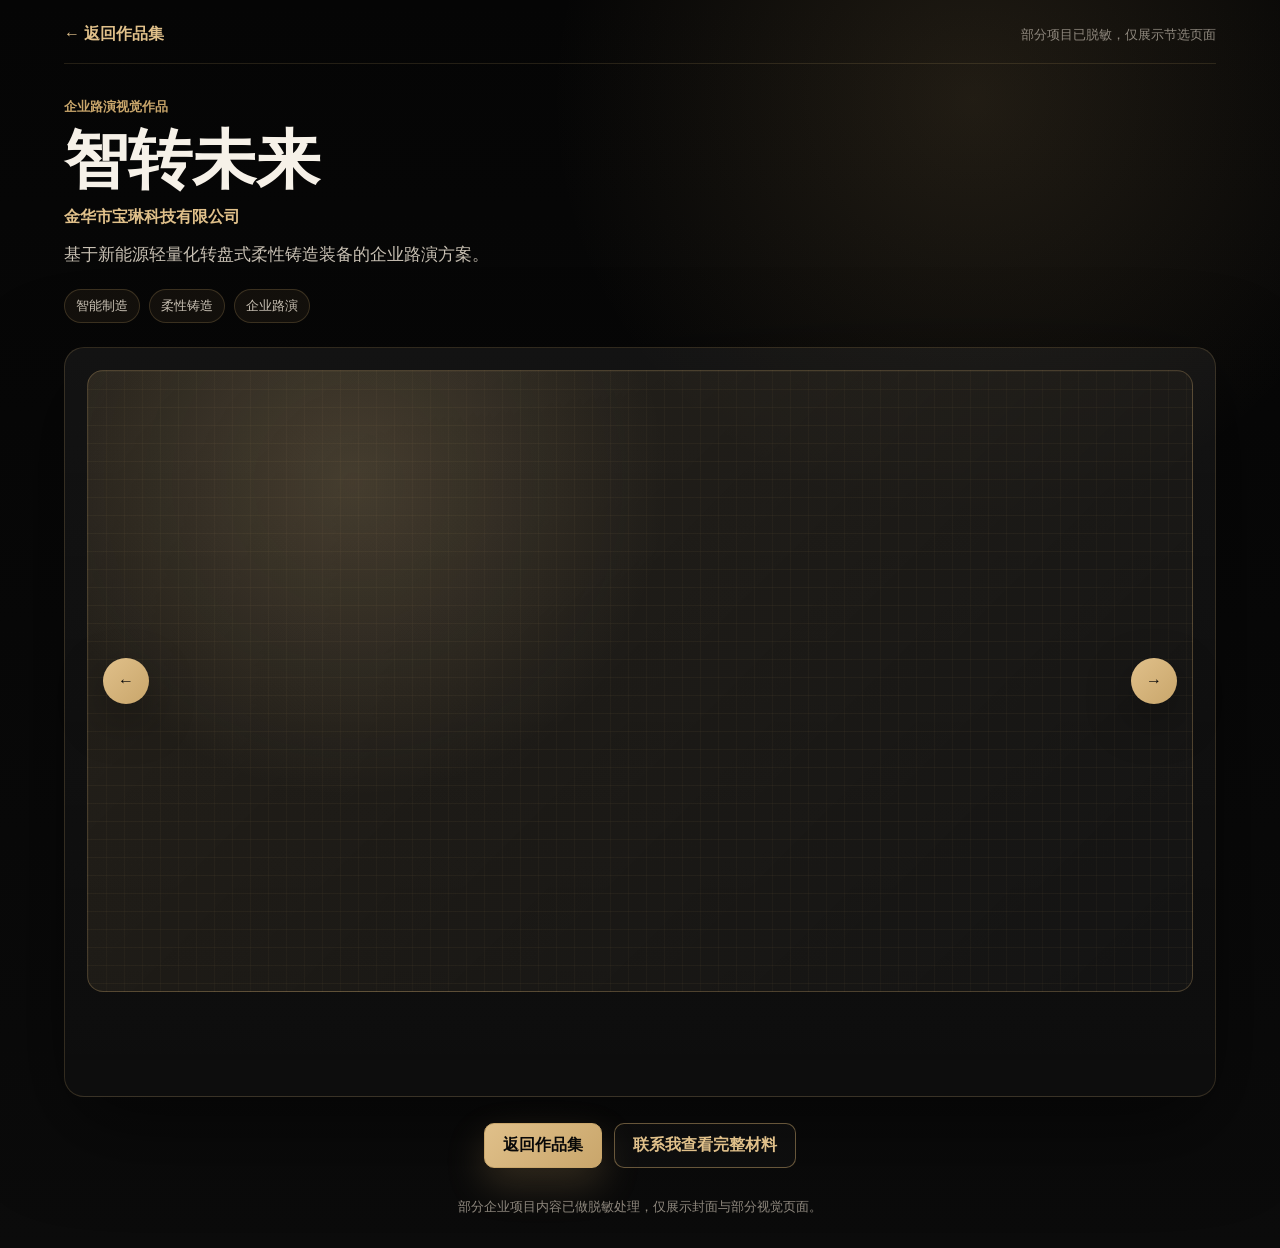
<file: ppt-baolin.html>
<!DOCTYPE html>
<html lang="zh-CN">
<head>
  <meta charset="UTF-8">
  <meta name="viewport" content="width=device-width, initial-scale=1.0">
  <title>智转未来｜企业路演视觉作品</title>
  <link rel="stylesheet" href="ppt-viewer.css">
</head>
<body>
  <div class="ppt-page">
    <header class="ppt-header"><a class="back-link" href="index.html?return=more#more">← 返回作品集</a><span class="ppt-header-note">部分项目已脱敏，仅展示节选页面</span></header>
    <main class="ppt-main">
      <section class="ppt-hero"><p class="eyebrow">企业路演视觉作品</p><h1 data-project-title></h1><p class="ppt-company" data-project-company></p><p class="ppt-description" data-project-description></p><div class="ppt-tags" data-project-tags></div></section>
      <section class="viewer-shell" aria-label="PPT 节选浏览器"><div class="viewer-stage"><button class="viewer-arrow prev" type="button" data-prev aria-label="上一页">←</button><div class="slide-frame"></div><button class="viewer-arrow next" type="button" data-next aria-label="下一页">→</button></div><div class="viewer-meta"><strong class="slide-count"></strong><p class="slide-caption"></p></div><div class="thumb-strip" aria-label="缩略图导航"></div></section>
      <div class="ppt-actions"><a class="btn btn-secondary" href="index.html?return=more#more">返回作品集</a><a class="btn btn-primary" href="index.html#contact">联系我查看完整材料</a></div>
    </main>
    <footer class="ppt-footer">部分企业项目内容已做脱敏处理，仅展示封面与部分视觉页面。</footer>
  </div>
  <script>
    window.pptProject = {
      title: "智转未来",
      company: "金华市宝琳科技有限公司",
      description: "基于新能源轻量化转盘式柔性铸造装备的企业路演方案。",
      tags: ["智能制造", "柔性铸造", "企业路演"],
      slides: []
    };
  </script>
  <script src="ppt-viewer.js"></script>
</body>
</html>
</file>
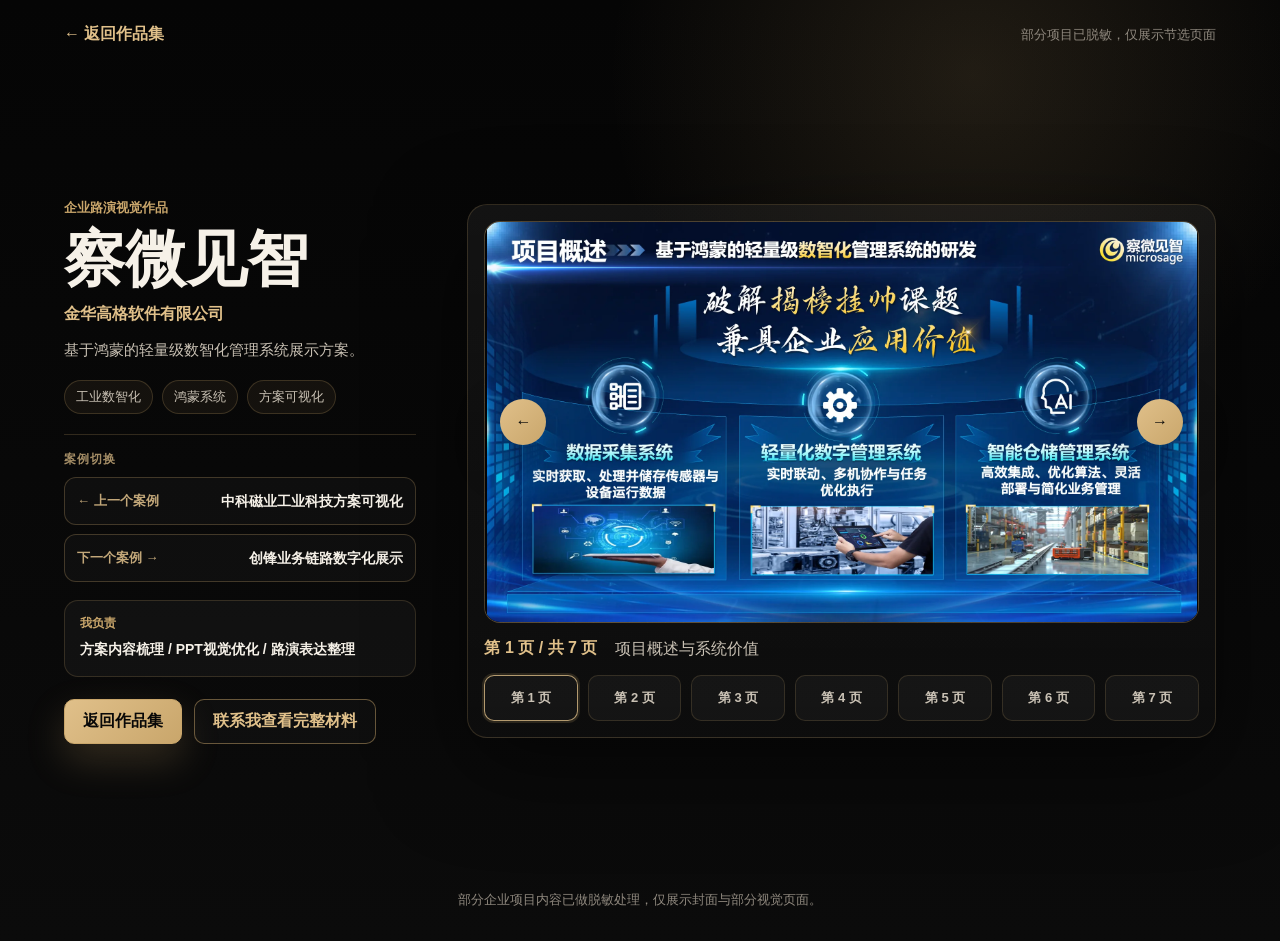
<file: ppt-chaweijianzhi.html>
<!DOCTYPE html>
<html lang="zh-CN">
<head>
  <meta charset="UTF-8">
  <meta name="viewport" content="width=device-width, initial-scale=1.0">
  <title>察微见智｜企业路演视觉作品</title>
  <link rel="stylesheet" href="ppt-viewer.css?v=20260625-mobile-fix-3">
</head>
<body>
  <div class="ppt-page">
    <header class="ppt-header">
      <a class="back-link" href="index.html?return=more#more">← 返回作品集</a>
      <span class="ppt-header-note">部分项目已脱敏，仅展示节选页面</span>
    </header>
    <main class="ppt-main ppt-main-compact">
      <section class="ppt-detail-layout">
        <aside class="ppt-info-panel">
          <p class="eyebrow">企业路演视觉作品</p>
          <h1 data-project-title></h1>
          <p class="ppt-company" data-project-company></p>
          <p class="ppt-description" data-project-description></p>
          <div class="ppt-tags" data-project-tags></div>
          <div class="ppt-role">
            <span>我负责</span>
            <p data-project-role></p>
          </div>
          <div class="ppt-actions">
            <a class="btn btn-secondary" href="index.html?return=more#more">返回作品集</a>
            <a class="btn btn-primary" href="index.html#contact">联系我查看完整材料</a>
          </div>
        </aside>
        <section class="viewer-shell" aria-label="PPT 节选浏览器">
          <div class="viewer-stage">
            <button class="viewer-arrow prev" type="button" data-prev aria-label="上一页">←</button>
            <div class="slide-frame"></div>
            <button class="viewer-arrow next" type="button" data-next aria-label="下一页">→</button>
          </div>
          <div class="viewer-meta">
            <strong class="slide-count"></strong>
            <p class="slide-caption"></p>
          </div>
          <div class="thumb-strip" aria-label="缩略图导航"></div>
        </section>
      </section>
    </main>
    <footer class="ppt-footer">部分企业项目内容已做脱敏处理，仅展示封面与部分视觉页面。</footer>
  </div>
  <script>
    window.pptProject = {
      title: "察微见智",
      company: "金华高格软件有限公司",
      description: "基于鸿蒙的轻量级数智化管理系统展示方案。",
      tags: ["工业数智化", "鸿蒙系统", "方案可视化"],
      role: "方案内容梳理 / PPT视觉优化 / 路演表达整理",
      slides: [
        { type: "image", image: "assets/ppt-chaweijianzhi-01.webp", caption: "项目概述与系统价值" },
        { type: "video", video: "assets/ppt-chaweijianzhi-02.mp4", caption: "典型场景与业务流程" },
        { type: "video", video: "assets/ppt-chaweijianzhi-03.mp4", caption: "数据采集系统与边缘中枢" },
        { type: "video", video: "assets/ppt-chaweijianzhi-04.mp4", caption: "轻量化数字管理系统" },
        { type: "video", video: "assets/ppt-chaweijianzhi-05.mp4", caption: "AI 仓储算法与路径优化" },
        { type: "video", video: "assets/ppt-chaweijianzhi-06.mp4", caption: "边缘计算与实时智控" },
        { type: "video", video: "assets/ppt-chaweijianzhi-07.mp4", caption: "智能路径优化与多路径决策" }
      ]
    };
  </script>
  <script src="ppt-viewer.js?v=20260625-mobile-fix-3"></script>
</body>
</html>
</file>
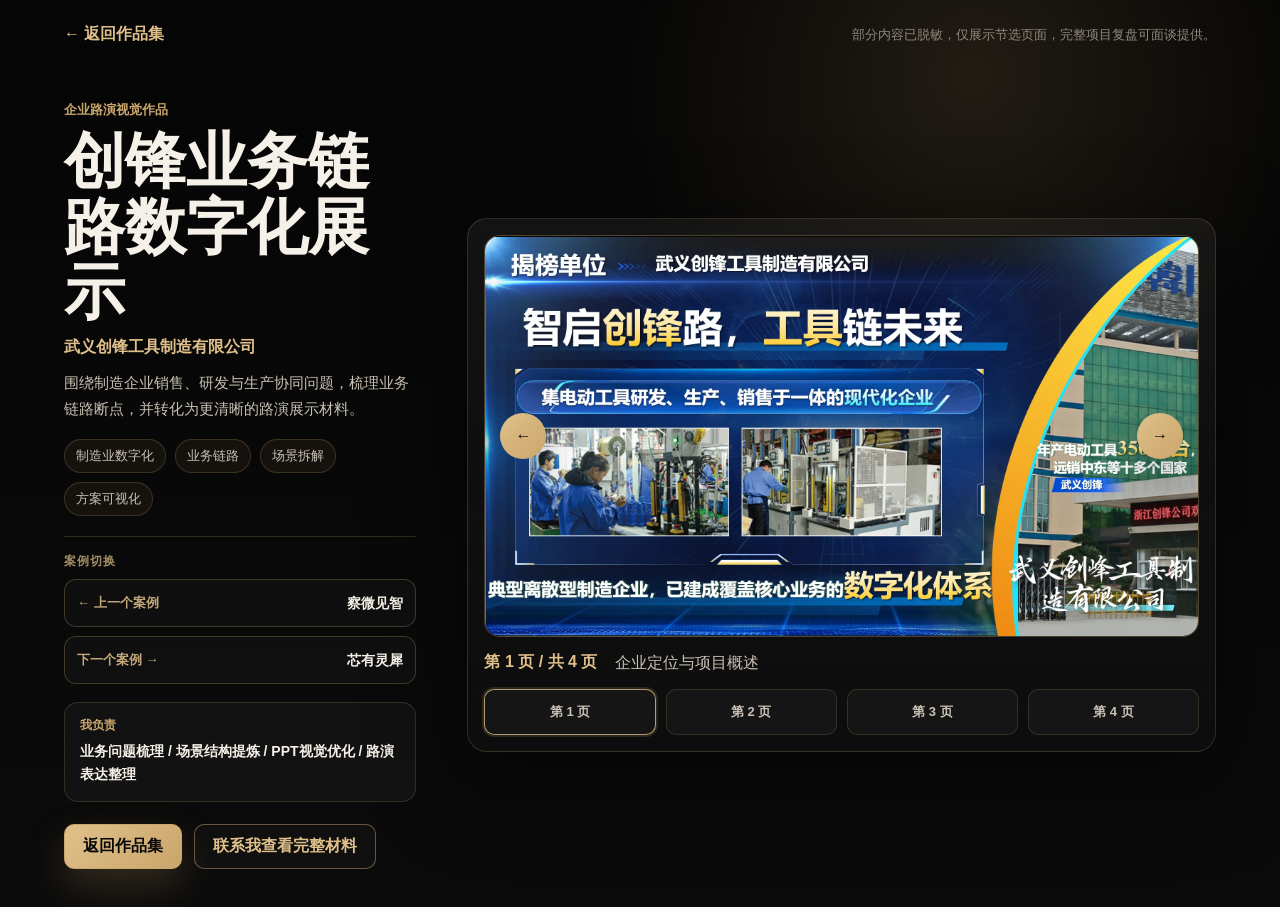
<file: ppt-chuangfeng.html>
<!DOCTYPE html>
<html lang="zh-CN">
<head>
  <meta charset="UTF-8">
  <meta name="viewport" content="width=device-width, initial-scale=1.0">
  <title>创锋业务链路数字化展示｜企业路演视觉作品</title>
  <link rel="stylesheet" href="ppt-viewer.css?v=20260625-mobile-fix-3">
</head>
<body>
  <div class="ppt-page">
    <header class="ppt-header">
      <a class="back-link" href="index.html?return=more#more">← 返回作品集</a>
      <span class="ppt-header-note">部分内容已脱敏，仅展示节选页面，完整项目复盘可面谈提供。</span>
    </header>
    <main class="ppt-main ppt-main-compact">
      <section class="ppt-detail-layout">
        <aside class="ppt-info-panel">
          <p class="eyebrow">企业路演视觉作品</p>
          <h1 data-project-title></h1>
          <p class="ppt-company" data-project-company></p>
          <p class="ppt-description" data-project-description></p>
          <div class="ppt-tags" data-project-tags></div>
          <div class="ppt-role">
            <span>我负责</span>
            <p data-project-role></p>
          </div>
          <div class="ppt-actions">
            <a class="btn btn-secondary" href="index.html?return=more#more">返回作品集</a>
            <a class="btn btn-primary" href="index.html#contact">联系我查看完整材料</a>
          </div>
        </aside>
        <section class="viewer-shell" aria-label="PPT 节选浏览器">
          <div class="viewer-stage">
            <button class="viewer-arrow prev" type="button" data-prev aria-label="上一页">←</button>
            <div class="slide-frame"></div>
            <button class="viewer-arrow next" type="button" data-next aria-label="下一页">→</button>
          </div>
          <div class="viewer-meta">
            <strong class="slide-count"></strong>
            <p class="slide-caption"></p>
          </div>
          <div class="thumb-strip" aria-label="缩略图导航"></div>
        </section>
      </section>
    </main>
  </div>
  <script>
    window.pptProject = {
      title: "创锋业务链路数字化展示",
      company: "武义创锋工具制造有限公司",
      description: "围绕制造企业销售、研发与生产协同问题，梳理业务链路断点，并转化为更清晰的路演展示材料。",
      tags: ["制造业数字化", "业务链路", "场景拆解", "方案可视化"],
      role: "业务问题梳理 / 场景结构提炼 / PPT视觉优化 / 路演表达整理",
      slides: [
        { type: "image", image: "assets/ppt-chuangfeng-01.webp", caption: "企业定位与项目概述" },
        { type: "image", image: "assets/ppt-chuangfeng-03.webp", caption: "行业背景与数据要素链路" },
        { type: "image", image: "assets/ppt-chuangfeng-04.webp", caption: "销售、研发、生产协同断点梳理" },
        { type: "image", image: "assets/ppt-chuangfeng-05.webp", caption: "数据要素应用场景提炼" }
      ]
    };
  </script>
  <script src="ppt-viewer.js?v=20260625-mobile-fix-3"></script>
</body>
</html>
</file>
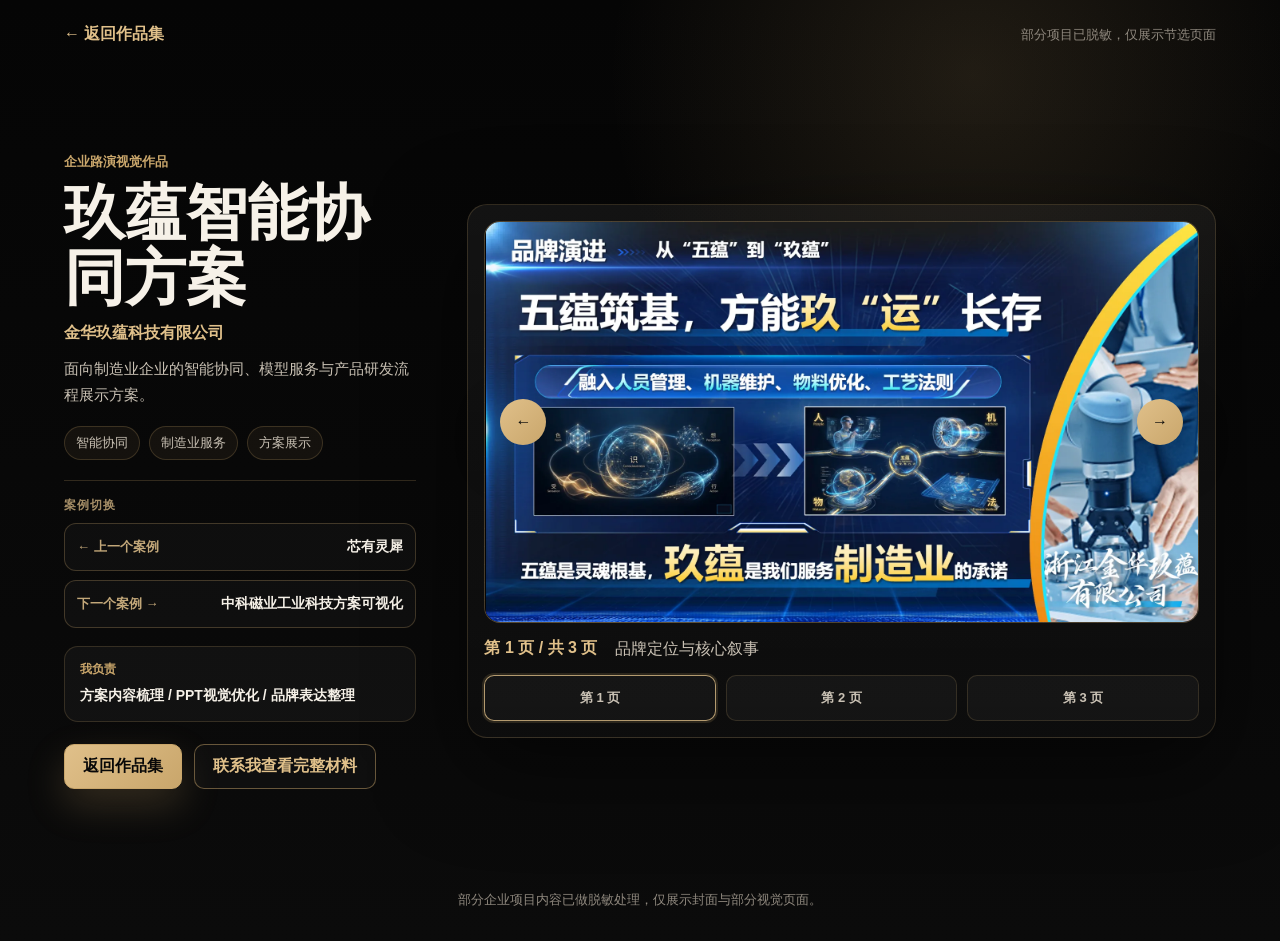
<file: ppt-jiuyun.html>
<!DOCTYPE html>
<html lang="zh-CN">
<head>
  <meta charset="UTF-8">
  <meta name="viewport" content="width=device-width, initial-scale=1.0">
  <title>玖蕴智能协同方案｜企业路演视觉作品</title>
  <link rel="stylesheet" href="ppt-viewer.css?v=20260625-mobile-fix-3">
</head>
<body>
  <div class="ppt-page">
    <header class="ppt-header">
      <a class="back-link" href="index.html?return=more#more">← 返回作品集</a>
      <span class="ppt-header-note">部分项目已脱敏，仅展示节选页面</span>
    </header>
    <main class="ppt-main ppt-main-compact">
      <section class="ppt-detail-layout">
        <aside class="ppt-info-panel">
          <p class="eyebrow">企业路演视觉作品</p>
          <h1 data-project-title></h1>
          <p class="ppt-company" data-project-company></p>
          <p class="ppt-description" data-project-description></p>
          <div class="ppt-tags" data-project-tags></div>
          <div class="ppt-role">
            <span>我负责</span>
            <p data-project-role></p>
          </div>
          <div class="ppt-actions">
            <a class="btn btn-secondary" href="index.html?return=more#more">返回作品集</a>
            <a class="btn btn-primary" href="index.html#contact">联系我查看完整材料</a>
          </div>
        </aside>
        <section class="viewer-shell" aria-label="PPT 节选浏览器">
          <div class="viewer-stage">
            <button class="viewer-arrow prev" type="button" data-prev aria-label="上一页">←</button>
            <div class="slide-frame"></div>
            <button class="viewer-arrow next" type="button" data-next aria-label="下一页">→</button>
          </div>
          <div class="viewer-meta">
            <strong class="slide-count"></strong>
            <p class="slide-caption"></p>
          </div>
          <div class="thumb-strip" aria-label="缩略图导航"></div>
        </section>
      </section>
    </main>
    <footer class="ppt-footer">部分企业项目内容已做脱敏处理，仅展示封面与部分视觉页面。</footer>
  </div>
  <script>
    window.pptProject = {
      title: "玖蕴智能协同方案",
      company: "金华玖蕴科技有限公司",
      description: "面向制造业企业的智能协同、模型服务与产品研发流程展示方案。",
      tags: ["智能协同", "制造业服务", "方案展示"],
      role: "方案内容梳理 / PPT视觉优化 / 品牌表达整理",
      slides: [
        { type: "image", image: "assets/ppt-jiuyun-01.webp", caption: "品牌定位与核心叙事" },
        { type: "image", image: "assets/ppt-jiuyun-02.webp", caption: "垂直模型与智能制造逻辑" },
        { type: "video", video: "assets/ppt-jiuyun-03.mp4", caption: "产品研发流程动态演示" }
      ]
    };
  </script>
  <script src="ppt-viewer.js?v=20260625-mobile-fix-3"></script>
  <script>
    (() => {
      const hideUnavailableBaolinLink = () => {
        document.querySelectorAll('.ppt-case-nav-link[href="ppt-baolin.html"]').forEach((link) => {
          link.hidden = true;
        });
      };
      hideUnavailableBaolinLink();
      window.setTimeout(hideUnavailableBaolinLink, 120);
    })();
  </script>
</body>
</html>
</file>
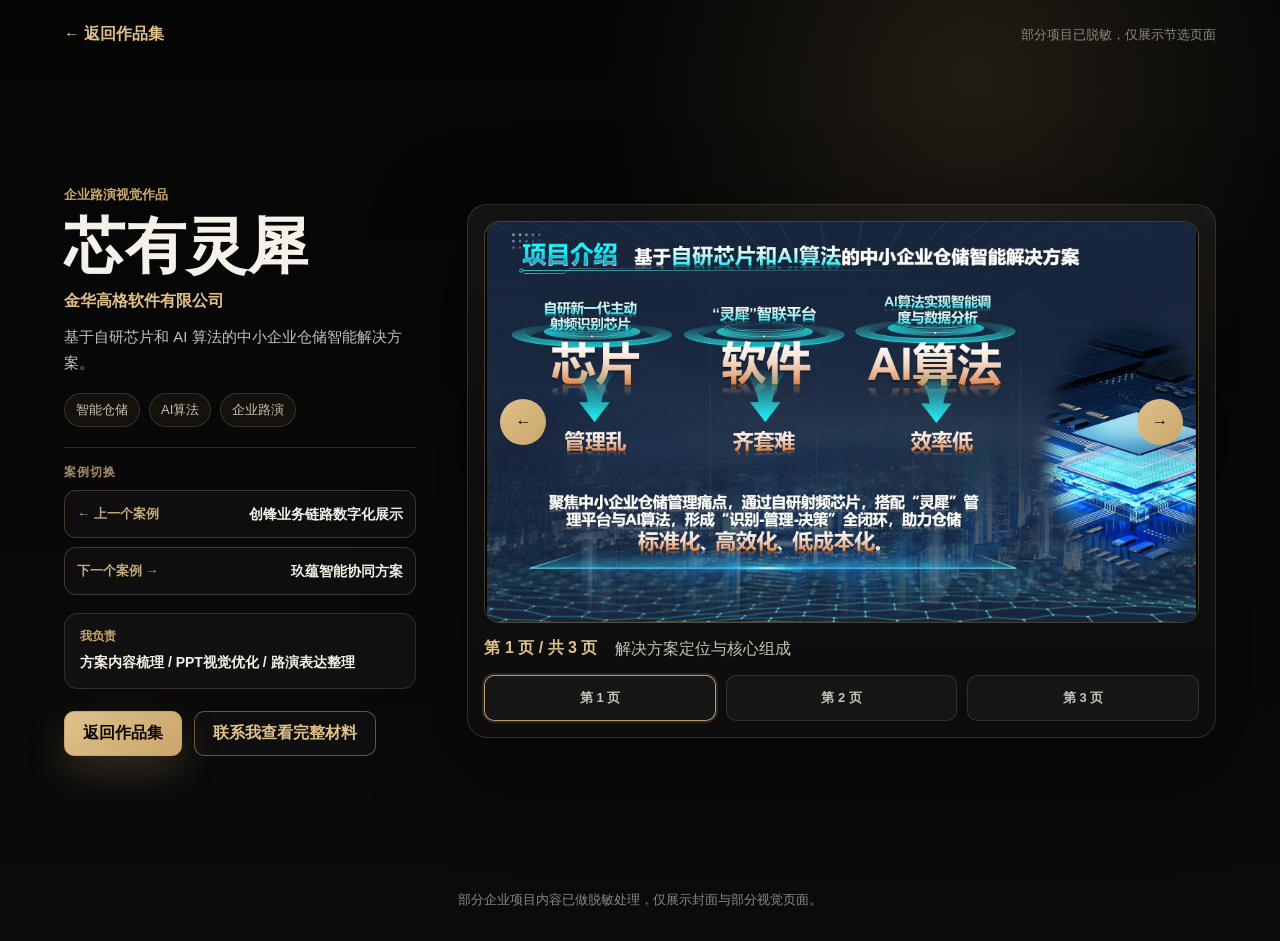
<file: ppt-xinyoulingxi.html>
<!DOCTYPE html>
<html lang="zh-CN">
<head>
  <meta charset="UTF-8">
  <meta name="viewport" content="width=device-width, initial-scale=1.0">
  <title>芯有灵犀｜企业路演视觉作品</title>
  <link rel="stylesheet" href="ppt-viewer.css?v=20260625-mobile-fix-3">
</head>
<body>
  <div class="ppt-page">
    <header class="ppt-header">
      <a class="back-link" href="index.html?return=more#more">← 返回作品集</a>
      <span class="ppt-header-note">部分项目已脱敏，仅展示节选页面</span>
    </header>
    <main class="ppt-main ppt-main-compact">
      <section class="ppt-detail-layout">
        <aside class="ppt-info-panel">
          <p class="eyebrow">企业路演视觉作品</p>
          <h1 data-project-title></h1>
          <p class="ppt-company" data-project-company></p>
          <p class="ppt-description" data-project-description></p>
          <div class="ppt-tags" data-project-tags></div>
          <div class="ppt-role">
            <span>我负责</span>
            <p data-project-role></p>
          </div>
          <div class="ppt-actions">
            <a class="btn btn-secondary" href="index.html?return=more#more">返回作品集</a>
            <a class="btn btn-primary" href="index.html#contact">联系我查看完整材料</a>
          </div>
        </aside>
        <section class="viewer-shell" aria-label="PPT 节选浏览器">
          <div class="viewer-stage">
            <button class="viewer-arrow prev" type="button" data-prev aria-label="上一页">←</button>
            <div class="slide-frame"></div>
            <button class="viewer-arrow next" type="button" data-next aria-label="下一页">→</button>
          </div>
          <div class="viewer-meta">
            <strong class="slide-count"></strong>
            <p class="slide-caption"></p>
          </div>
          <div class="thumb-strip" aria-label="缩略图导航"></div>
        </section>
      </section>
    </main>
    <footer class="ppt-footer">部分企业项目内容已做脱敏处理，仅展示封面与部分视觉页面。</footer>
  </div>
  <script>
    window.pptProject = {
      title: "芯有灵犀",
      company: "金华高格软件有限公司",
      description: "基于自研芯片和 AI 算法的中小企业仓储智能解决方案。",
      tags: ["智能仓储", "AI算法", "企业路演"],
      role: "方案内容梳理 / PPT视觉优化 / 路演表达整理",
      slides: [
        { image: "assets/ppt-xinyoulingxi-01.webp", caption: "解决方案定位与核心组成" },
        { image: "assets/ppt-xinyoulingxi-02.webp", caption: "中小企业仓储管理痛点" },
        { image: "assets/ppt-xinyoulingxi-03.webp", caption: "服务范围与商业化路径" }
      ]
    };
  </script>
  <script src="ppt-viewer.js?v=20260625-mobile-fix-3"></script>
</body>
</html>
</file>
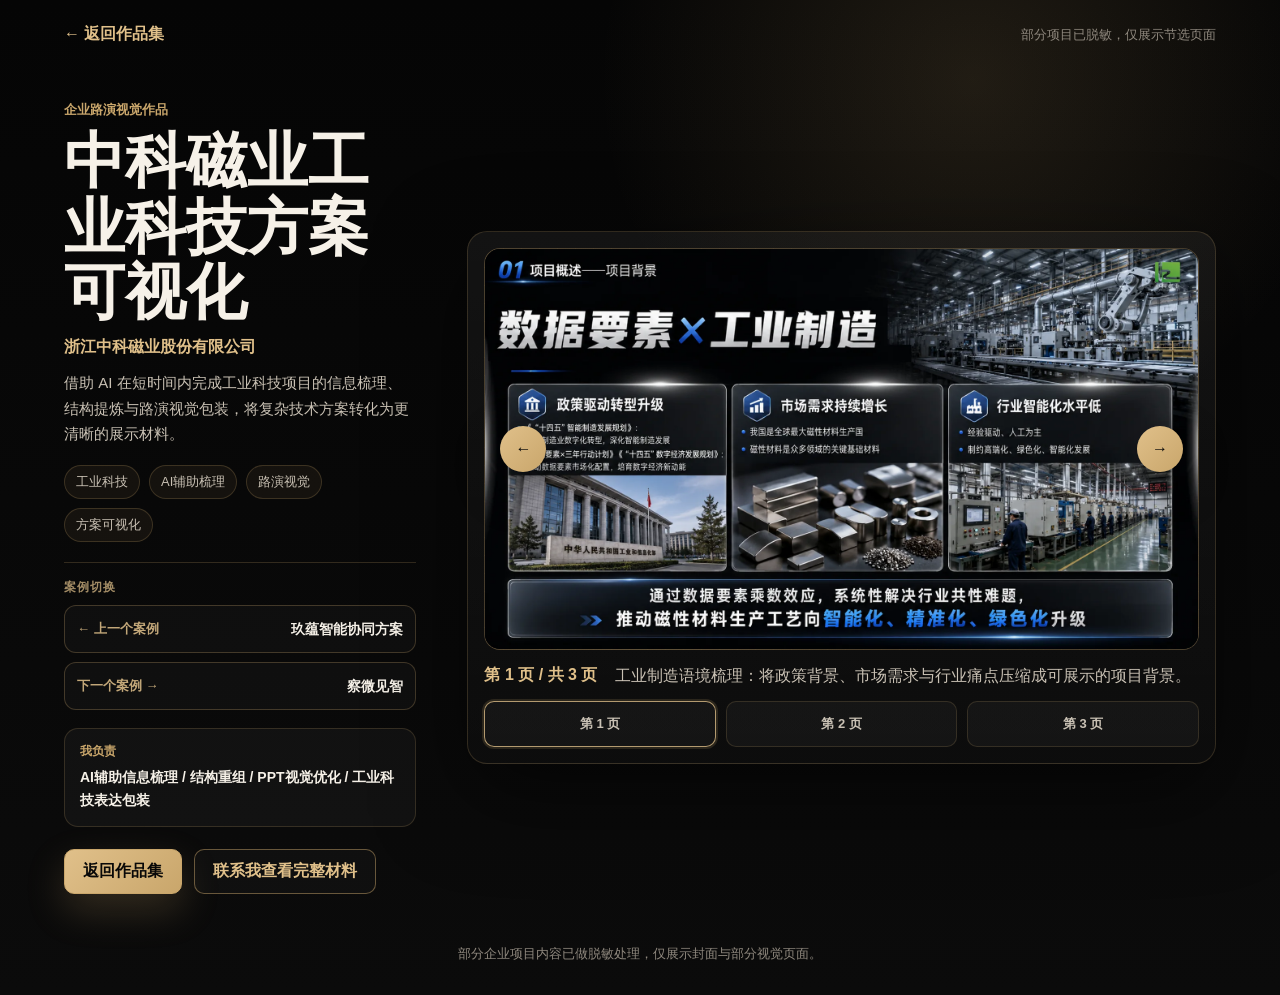
<file: ppt-zhongke.html>
<!DOCTYPE html>
<html lang="zh-CN">
<head>
  <meta charset="UTF-8">
  <meta name="viewport" content="width=device-width, initial-scale=1.0">
  <title>中科磁业工业科技方案可视化｜企业路演视觉作品</title>
  <link rel="stylesheet" href="ppt-viewer.css?v=20260625-mobile-fix-3">
</head>
<body>
  <div class="ppt-page">
    <header class="ppt-header">
      <a class="back-link" href="index.html?return=more#more">← 返回作品集</a>
      <span class="ppt-header-note">部分项目已脱敏，仅展示节选页面</span>
    </header>
    <main class="ppt-main ppt-main-compact">
      <section class="ppt-detail-layout">
        <aside class="ppt-info-panel">
          <p class="eyebrow">企业路演视觉作品</p>
          <h1 data-project-title></h1>
          <p class="ppt-company" data-project-company></p>
          <p class="ppt-description" data-project-description></p>
          <div class="ppt-tags" data-project-tags></div>
          <div class="ppt-role">
            <span>我负责</span>
            <p data-project-role></p>
          </div>
          <div class="ppt-actions">
            <a class="btn btn-secondary" href="index.html?return=more#more">返回作品集</a>
            <a class="btn btn-primary" href="index.html#contact">联系我查看完整材料</a>
          </div>
        </aside>
        <section class="viewer-shell" aria-label="PPT 节选浏览器">
          <div class="viewer-stage">
            <button class="viewer-arrow prev" type="button" data-prev aria-label="上一页">←</button>
            <div class="slide-frame"></div>
            <button class="viewer-arrow next" type="button" data-next aria-label="下一页">→</button>
          </div>
          <div class="viewer-meta">
            <strong class="slide-count"></strong>
            <p class="slide-caption"></p>
          </div>
          <div class="thumb-strip" aria-label="缩略图导航"></div>
        </section>
      </section>
    </main>
    <footer class="ppt-footer">部分企业项目内容已做脱敏处理，仅展示封面与部分视觉页面。</footer>
  </div>
  <script>
    window.pptProject = {
      title: "中科磁业工业科技方案可视化",
      company: "浙江中科磁业股份有限公司",
      description: "借助 AI 在短时间内完成工业科技项目的信息梳理、结构提炼与路演视觉包装，将复杂技术方案转化为更清晰的展示材料。",
      tags: ["工业科技", "AI辅助梳理", "路演视觉", "方案可视化"],
      role: "AI辅助信息梳理 / 结构重组 / PPT视觉优化 / 工业科技表达包装",
      slides: [
        { type: "image", image: "assets/ppt-zhongke-01.webp", caption: "工业制造语境梳理：将政策背景、市场需求与行业痛点压缩成可展示的项目背景。" },
        { type: "image", image: "assets/ppt-zhongke-02.webp", caption: "应用场景拆解：把研发、生产、质控三类复杂场景转化为清晰的路演展示模块。" },
        { type: "image", image: "assets/ppt-zhongke-03.webp", caption: "技术架构可视化：将数据接入、算法核心与应用服务整理为分层架构，降低理解门槛。" }
      ]
    };
  </script>
  <script src="ppt-viewer.js?v=20260625-mobile-fix-3"></script>
  <script>
    (() => {
      const hideUnavailableBaolinLink = () => {
        document.querySelectorAll('.ppt-case-nav-link[href="ppt-baolin.html"]').forEach((link) => {
          link.hidden = true;
        });
      };
      hideUnavailableBaolinLink();
      window.setTimeout(hideUnavailableBaolinLink, 120);
    })();
  </script>
</body>
</html>
</file>
<file: ppt-viewer.css>
:root {
  --bg: #050505;
  --bg-2: #0b0b0b;
  --panel: rgba(255, 255, 255, 0.055);
  --text: #f6f1e8;
  --muted: #c9c1b4;
  --subtle: #8f887e;
  --gold: #c9a66b;
  --gold-light: #e0c08a;
  --line: rgba(201, 166, 107, 0.22);
  --ease: cubic-bezier(0.2, 0.8, 0.2, 1);
  color-scheme: dark;
}

* { box-sizing: border-box; }
html { scroll-behavior: smooth; }
body {
  margin: 0;
  color: var(--text);
  background:
    radial-gradient(circle at 76% 8%, rgba(201, 166, 107, 0.14), transparent 28%),
    linear-gradient(180deg, #050505 0%, #0b0b0b 100%);
  font-family: Inter, "Noto Sans SC", "Microsoft YaHei", sans-serif;
}
a { color: inherit; text-decoration: none; }
button { font: inherit; }

.ppt-page {
  min-height: 100vh;
  overflow-x: hidden;
}

.ppt-header,
.ppt-main,
.ppt-footer {
  width: min(1180px, 90vw);
  margin: 0 auto;
}

.ppt-header {
  display: flex;
  align-items: center;
  justify-content: space-between;
  gap: 16px;
  padding: 24px 0 18px;
}

.back-link {
  color: var(--gold-light);
  font-weight: 800;
}

.ppt-header-note {
  color: var(--subtle);
  font-size: 13px;
}

.ppt-hero {
  padding: 34px 0 24px;
  border-top: 1px solid rgba(201, 166, 107, 0.16);
}

.eyebrow {
  margin: 0 0 10px;
  color: var(--gold);
  font-size: 13px;
  font-weight: 900;
}

.ppt-hero h1 {
  max-width: 920px;
  margin: 0 0 12px;
  color: var(--text);
  font-family: "Noto Serif SC", "Songti SC", serif;
  font-size: clamp(36px, 5vw, 72px);
  line-height: 1.08;
}

.ppt-company {
  margin: 0 0 12px;
  color: var(--gold-light);
  font-weight: 800;
}

.ppt-description {
  max-width: 760px;
  margin: 0;
  color: var(--muted);
  font-size: 17px;
  line-height: 1.8;
}

.ppt-tags {
  display: flex;
  flex-wrap: wrap;
  gap: 9px;
  margin-top: 18px;
}

.ppt-tags span {
  padding: 7px 11px;
  color: var(--text-muted, #c9c1b4);
  border: 1px solid rgba(201, 166, 107, 0.22);
  border-radius: 999px;
  background: rgba(201, 166, 107, 0.065);
  font-size: 13px;
}

.viewer-shell {
  display: grid;
  grid-template-columns: minmax(0, 1fr);
  gap: 18px;
  padding: 22px;
  border: 1px solid rgba(201, 166, 107, 0.2);
  border-radius: 20px;
  background:
    linear-gradient(180deg, rgba(255,255,255,0.06), rgba(255,255,255,0.022)),
    rgba(0,0,0,0.26);
  box-shadow: 0 28px 90px rgba(0,0,0,0.52);
}

.viewer-stage {
  position: relative;
  display: grid;
  place-items: center;
  min-height: 0;
}

.slide-frame {
  position: relative;
  width: 100%;
  aspect-ratio: 16 / 9;
  overflow: hidden;
  border: 1px solid rgba(201, 166, 107, 0.28);
  border-radius: 16px;
  background:
    linear-gradient(rgba(201, 166, 107, 0.055) 1px, transparent 1px),
    linear-gradient(90deg, rgba(201, 166, 107, 0.045) 1px, transparent 1px),
    radial-gradient(circle at 24% 18%, rgba(224, 192, 138, 0.18), transparent 32%),
    linear-gradient(135deg, rgba(201, 166, 107, 0.12), rgba(20,20,20,0.92));
  background-size: 18px 18px, 18px 18px, auto, auto;
}

.slide-frame img,
.slide-frame video,
.ppt-slide-video {
  position: absolute;
  inset: 0;
  z-index: 2;
  width: 100%;
  height: 100%;
  object-fit: contain;
  display: block;
  background: #050505;
}

.ppt-slide-video {
  pointer-events: none;
}

.slide-frame.is-missing img,
.slide-frame.is-missing video {
  display: none;
}

.slide-placeholder {
  position: absolute;
  inset: 0;
  display: grid;
  place-items: center;
  padding: 24px;
  text-align: center;
  color: var(--text);
}

.slide-placeholder strong {
  display: block;
  margin-bottom: 8px;
  font-size: clamp(22px, 3vw, 38px);
}

.viewer-arrow {
  position: absolute;
  top: 50%;
  z-index: 4;
  display: grid;
  place-items: center;
  width: 46px;
  height: 46px;
  color: #0a0a0a;
  border: 0;
  border-radius: 999px;
  background: linear-gradient(135deg, var(--gold-light), var(--gold));
  box-shadow: 0 16px 46px rgba(0,0,0,0.35);
  cursor: pointer;
  transform: translateY(-50%);
}
.viewer-arrow.prev { left: 16px; }
.viewer-arrow.next { right: 16px; }

.viewer-meta {
  display: grid;
  grid-template-columns: auto 1fr;
  gap: 14px;
  align-items: start;
}

.slide-count {
  color: var(--gold-light);
  font-weight: 900;
}

.slide-caption {
  color: var(--muted);
  line-height: 1.7;
}

.thumb-strip {
  display: flex;
  gap: 10px;
  overflow-x: auto;
  padding: 4px 0 10px;
  scroll-snap-type: x mandatory;
}

.thumb-button {
  position: relative;
  flex: 0 0 132px;
  aspect-ratio: 16 / 9;
  overflow: hidden;
  border: 1px solid rgba(201, 166, 107, 0.18);
  border-radius: 10px;
  background: rgba(255,255,255,0.035);
  cursor: pointer;
  scroll-snap-align: start;
}

.thumb-button::after {
  content: attr(data-label);
  position: absolute;
  inset: 0;
  display: grid;
  place-items: center;
  padding: 8px;
  color: var(--muted);
  font-size: 12px;
  text-align: center;
}

.thumb-button img {
  position: relative;
  z-index: 1;
  width: 100%;
  height: 100%;
  object-fit: cover;
}

.thumb-button.is-missing img {
  display: none;
}

.thumb-button.is-active {
  border-color: rgba(224,192,138,0.78);
  box-shadow: 0 0 0 2px rgba(201,166,107,0.16);
}

.ppt-actions {
  display: flex;
  flex-wrap: wrap;
  justify-content: center;
  gap: 12px;
  padding: 26px 0 18px;
}

.btn {
  display: inline-flex;
  align-items: center;
  justify-content: center;
  min-height: 44px;
  padding: 11px 18px;
  border-radius: 10px;
  font-weight: 900;
}

.btn-primary {
  color: #080808;
  background: linear-gradient(135deg, var(--gold-light), var(--gold));
}

.btn-secondary {
  color: var(--text);
  border: 1px solid rgba(201,166,107,0.42);
  background: rgba(255,255,255,0.035);
}

.ppt-actions .btn[href*="return=more"] {
  color: #080808;
  border: 1px solid var(--gold);
  background: linear-gradient(135deg, var(--gold-light), var(--gold));
  box-shadow: 0 16px 38px rgba(201, 166, 107, 0.22);
}

.ppt-actions .btn[href="#contact"],
.ppt-actions .btn[href$="#contact"] {
  color: var(--gold-light);
  border: 1px solid rgba(201, 166, 107, 0.48);
  background: rgba(255, 255, 255, 0.025);
  box-shadow: none;
}

.ppt-actions .btn[href*="return=more"]:hover,
.ppt-actions .btn[href*="return=more"]:focus-visible {
  background: linear-gradient(135deg, #ecd09b, var(--gold));
  box-shadow: 0 18px 44px rgba(201, 166, 107, 0.3);
}

.ppt-actions .btn[href="#contact"]:hover,
.ppt-actions .btn[href="#contact"]:focus-visible,
.ppt-actions .btn[href$="#contact"]:hover,
.ppt-actions .btn[href$="#contact"]:focus-visible {
  color: var(--text);
  border-color: rgba(224, 192, 138, 0.72);
  background: rgba(201, 166, 107, 0.08);
}

.ppt-footer {
  padding: 12px 0 32px;
  color: var(--subtle);
  text-align: center;
  font-size: 13px;
}

/* Compact one-screen PPT excerpt layout */
.ppt-main-compact {
  min-height: calc(100vh - 84px);
  display: flex;
  align-items: center;
  padding: clamp(24px, 3vw, 42px) 0;
}

.ppt-detail-layout {
  width: 100%;
  display: grid;
  grid-template-columns: minmax(260px, 0.32fr) minmax(0, 0.68fr);
  gap: clamp(24px, 4vw, 56px);
  align-items: center;
}

.ppt-info-panel {
  align-self: center;
}

.ppt-info-panel h1 {
  max-width: 520px;
  margin: 0 0 12px;
  color: var(--text);
  font-family: "Noto Serif SC", "Songti SC", serif;
  font-size: clamp(36px, 4.8vw, 68px);
  line-height: 1.06;
}

.ppt-info-panel .ppt-description {
  max-width: 460px;
  font-size: clamp(15px, 1.1vw, 17px);
  line-height: 1.72;
}

.ppt-role {
  margin-top: 18px;
  padding: 14px 15px;
  border: 1px solid rgba(201, 166, 107, 0.2);
  border-radius: 14px;
  background: rgba(255, 255, 255, 0.035);
}

.ppt-role span {
  display: block;
  margin-bottom: 6px;
  color: var(--gold);
  font-size: 12px;
  font-weight: 900;
}

.ppt-role p {
  margin: 0;
  color: var(--text);
  font-size: 14px;
  line-height: 1.65;
  font-weight: 700;
}

.ppt-info-panel .ppt-actions {
  justify-content: flex-start;
  padding: 0;
  margin-top: 22px;
}

.ppt-case-nav {
  display: grid;
  grid-template-columns: 1fr;
  gap: 9px;
  margin-top: 20px;
  padding-top: 16px;
  border-top: 1px solid rgba(201, 166, 107, 0.22);
}

.ppt-case-nav::before {
  content: "案例切换";
  color: rgba(224, 192, 138, 0.72);
  font-size: 12px;
  font-weight: 900;
  letter-spacing: 0.08em;
}

.ppt-case-nav-link {
  display: flex;
  justify-content: space-between;
  align-items: center;
  gap: 12px;
  min-height: 48px;
  padding: 10px 12px;
  border: 1px solid rgba(201, 166, 107, 0.28);
  border-radius: 12px;
  background: rgba(255, 255, 255, 0.028);
  color: rgba(246, 241, 232, 0.86);
  text-decoration: none;
  transition:
    transform 0.28s ease,
    border-color 0.28s ease,
    background 0.28s ease,
    color 0.28s ease;
}

.ppt-case-nav-link:hover,
.ppt-case-nav-link:focus-visible {
  transform: translateY(-1px);
  border-color: rgba(224, 192, 138, 0.54);
  background: rgba(224, 192, 138, 0.07);
  color: var(--text);
  outline: none;
}

.ppt-case-nav-link span {
  color: rgba(224, 192, 138, 0.86);
  font-size: 13px;
  font-weight: 800;
  white-space: nowrap;
}

.ppt-case-nav-link strong {
  color: var(--text);
  font-size: 14px;
  font-weight: 800;
  line-height: 1.35;
  text-align: right;
}

.ppt-main-compact .viewer-shell {
  width: 100%;
  gap: 12px;
  padding: 16px;
}

.ppt-main-compact .slide-frame {
  max-height: 60vh;
}

.ppt-main-compact .slide-frame img,
.ppt-main-compact .slide-frame video {
  object-fit: contain;
  background: #050505;
}

.ppt-main-compact .viewer-meta {
  display: flex;
  align-items: center;
  gap: 18px;
}

.ppt-main-compact .slide-caption {
  margin: 0;
}

.ppt-main-compact .thumb-strip {
  display: grid;
  grid-template-columns: repeat(var(--ppt-thumb-count, 7), minmax(0, 1fr));
  gap: 10px;
  overflow: visible;
  padding: 0;
  scroll-snap-type: none;
}

.thumb-button span {
  position: relative;
  z-index: 2;
}

.ppt-main-compact .thumb-button {
  min-height: 46px;
  aspect-ratio: auto;
  flex: initial;
  display: grid;
  place-items: center;
  padding: 8px;
  color: var(--muted);
  font-size: 13px;
  font-weight: 800;
}

.ppt-main-compact .thumb-button::after {
  content: "";
  display: none;
}

@media (max-width: 720px) {
  .ppt-header,
  .ppt-main,
  .ppt-footer { width: min(92vw, 680px); }
  .ppt-header { align-items: flex-start; flex-direction: column; }
  .viewer-shell { padding: 14px; border-radius: 16px; }
  .viewer-arrow { width: 40px; height: 40px; }
  .viewer-arrow.prev { left: 10px; }
  .viewer-arrow.next { right: 10px; }
  .viewer-meta { grid-template-columns: 1fr; gap: 6px; }
  .thumb-button { flex-basis: 104px; }
  .ppt-case-nav {
    margin-top: 18px;
    padding-top: 14px;
  }
  .ppt-case-nav-link {
    align-items: flex-start;
    flex-direction: column;
    min-height: 64px;
  }
  .ppt-case-nav-link strong {
    text-align: left;
  }
}

@media (max-width: 900px) {
  .ppt-main-compact {
    align-items: flex-start;
    padding: 24px 0 40px;
  }

  .ppt-detail-layout {
    grid-template-columns: 1fr;
    gap: 24px;
  }

  .ppt-main-compact .slide-frame {
    max-height: none;
  }

  .ppt-main-compact .thumb-strip {
    grid-template-columns: repeat(4, minmax(0, 1fr));
  }

  .ppt-info-panel h1,
  .ppt-info-panel .ppt-description {
    max-width: none;
  }
}

@media (prefers-reduced-motion: reduce) {
  *, *::before, *::after {
    animation-duration: 0.001ms !important;
    animation-iteration-count: 1 !important;
    transition-duration: 0.001ms !important;
    scroll-behavior: auto !important;
  }
}

/* Stage 4H: keep the PPT viewer readable and touch-safe on phones/tablets. */
@media (max-width: 900px) {
  html,
  body {
    max-width: 100%;
    overflow-x: clip;
  }

  .ppt-page,
  .ppt-header,
  .ppt-main,
  .ppt-footer,
  .ppt-detail-layout,
  .viewer-shell,
  .ppt-info-panel {
    width: min(100% - 32px, 760px);
    max-width: 100%;
  }

  .ppt-main-compact {
    padding-top: 22px;
  }

  .ppt-detail-layout {
    display: grid;
    grid-template-columns: 1fr;
    gap: 18px;
  }

  .ppt-info-panel {
    order: 1;
  }

  .viewer-shell {
    order: 2;
  }

  .ppt-case-nav {
    margin: 16px 0 18px;
  }

  .ppt-actions {
    display: grid;
    grid-template-columns: 1fr 1fr;
    gap: 10px;
  }

  .slide-frame {
    width: 100%;
    max-height: none;
    aspect-ratio: 16 / 9;
  }

  .slide-frame img,
  .slide-frame video {
    width: 100%;
    height: 100%;
    object-fit: contain;
  }

  .viewer-arrow {
    width: 42px;
    height: 42px;
    z-index: 5;
    opacity: 0.82;
  }

  .thumb-strip,
  .ppt-main-compact .thumb-strip {
    grid-template-columns: repeat(4, minmax(0, 1fr));
    gap: 8px;
  }
}

@media (max-width: 640px) {
  .ppt-page,
  .ppt-header,
  .ppt-main,
  .ppt-footer,
  .ppt-detail-layout,
  .viewer-shell,
  .ppt-info-panel {
    width: min(100% - 24px, 520px);
  }

  .ppt-info-panel {
    padding: 18px;
    border-radius: 18px;
  }

  .ppt-info-panel h1 {
    font-size: clamp(28px, 9vw, 42px);
    line-height: 1.12;
  }

  .ppt-case-nav {
    grid-template-columns: 1fr;
  }

  .ppt-actions {
    grid-template-columns: 1fr;
  }

  .viewer-shell {
    padding: 12px;
    border-radius: 16px;
  }

  .viewer-stage {
    align-items: center;
    padding-bottom: 54px;
  }

  .viewer-arrow {
    bottom: 10px;
    top: auto;
    width: 36px;
    height: 36px;
    transform: none;
    opacity: 0.78;
  }

  .viewer-arrow.prev {
    left: calc(50% - 46px);
  }

  .viewer-arrow.next {
    right: calc(50% - 46px);
  }

  .thumb-strip,
  .ppt-main-compact .thumb-strip {
    grid-template-columns: repeat(2, minmax(0, 1fr));
  }

  .thumb-button,
  .ppt-main-compact .thumb-button {
    min-height: 44px;
    font-size: 12px;
  }
}
</file>
